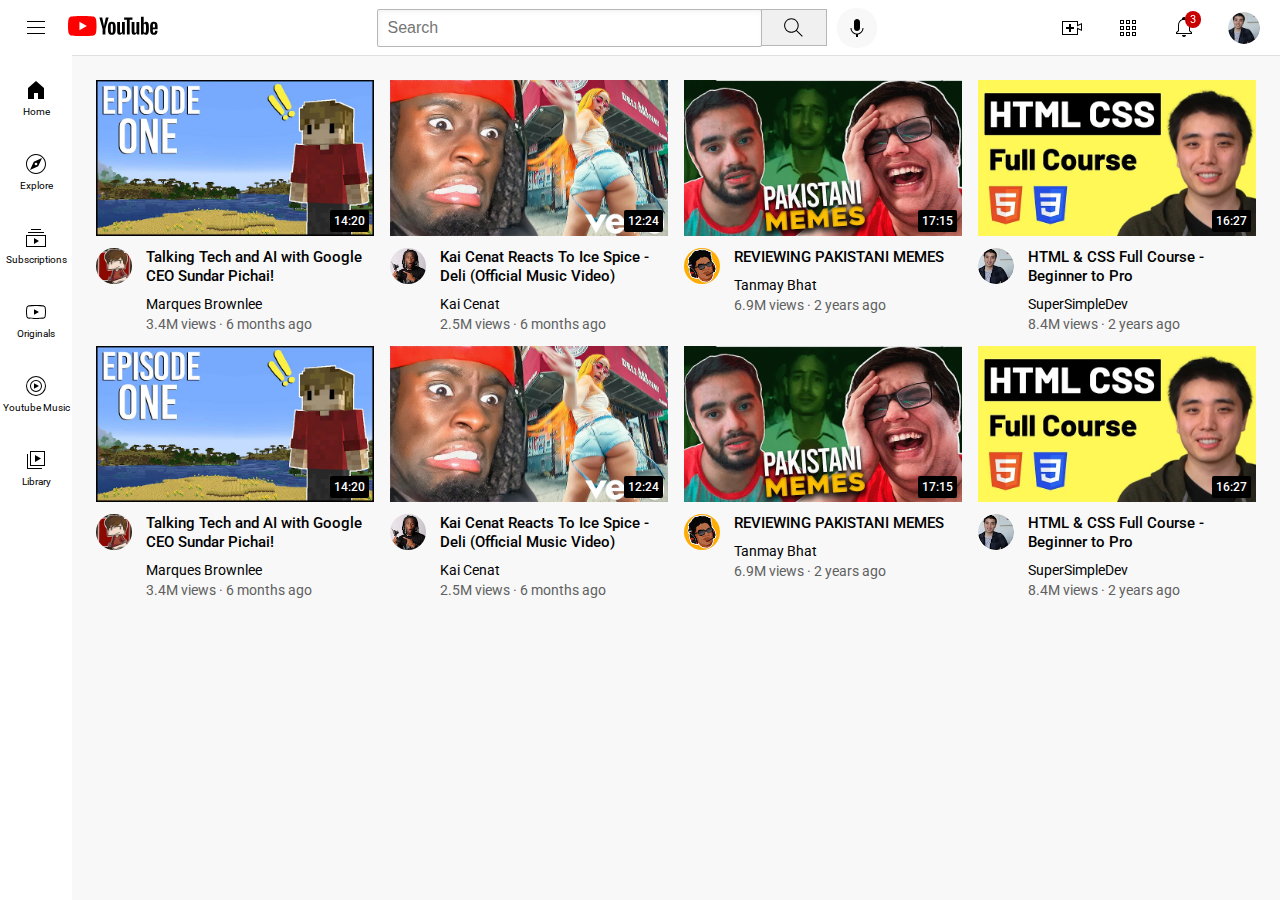
<file: index.html>
<!DOCTYPE html>
<html lang="en">
<head>
    <meta charset="UTF-8">
    <meta name="viewport" content="width=device-width, initial-scale=1.0">
    <title>Youtube</title>
    <link rel="preconnect" href="https://fonts.googleapis.com">
    <link rel="preconnect" href="https://fonts.gstatic.com" crossorigin>
    <link href="https://fonts.googleapis.com/css2?family=Roboto:wght@400;500;700&display=swap" rel="stylesheet">
    <link rel="stylesheet" href="styles/general.css">
    <link rel="stylesheet" href="styles/header.css">
    <link rel="stylesheet" href="styles/video.css">
    <link rel="stylesheet" href="styles/sidebar.css">
</head>
<body>
    <header class="header">
        <div class="left-section">
            <img class="hamburger-menu" src="icons/hamburger-menu.svg">
            <a href="https://www.youtube.com/">
                <img class="youtube-logo" src="icons/youtube-logo.svg">
            </a>
        </div>
        <div class="middle-section">
            <input class= "search" type="textbox" placeholder="Search">
            <button class="search-button">
                <img class="search-icon" src="icons/search.svg">
                <div class="tooltip">Search</div>
            </button>
        <!--Put postiion absolute inside a tootltip-->
            <button class="voice-search-button">
                <img class="voice-search-icon" src="icons/voice-search-icon.svg">
                <div class="tooltip">Search with your voice</div>
            </button>
        </div>
        <div class="right-section">
            <div class="upload-icon-container">
                <img class="upload" src="icons/upload.svg">
                <div class="tooltip">Create</div>
            </div>
            <div class="youtube-app-container">
                <img class="youtube-app" src="icons/youtube-apps.svg">
                <div class="tooltip">YouTube Apps</div>
            </div>
            <div class="notif-container">
                <div class="notification-container">
                    <img class="notification" src="icons/notifications.svg">
                    <div class="notification-count">3</div>
                </div>
                <div class="tooltip">Notifications</div>
            </div>
            <img class="current-user" src="channels/my-channel.jpeg">
        </div>
    </header>
    <nav class="sidebar">
        <div class="sidebar-link">
            <img src="icons/home.svg">
            <div>Home</div>
        </div>
        <div class="sidebar-link">
            <img src="icons/explore.svg">            
            <div>Explore</div>
        </div>
        <div class="sidebar-link">
            <img src="icons/subscriptions.svg">
            <div>Subscriptions</div>
        </div>
        <div class="sidebar-link">
            <img src="icons/originals.svg">
            <div>Originals</div>
        </div>
        <div class="sidebar-link">
            <img src="icons/youtube-music.svg">
            <div>Youtube Music</div>
        </div>
        <div class="sidebar-link">
            <img src="icons/library.svg">
            <div>Library</div>
        </div>
    </nav>
    <main>
        <section class="gridview">
            <div class="videopreview">
                <div class="thumbnail">
                    <a href="https://youtu.be/dQw4w9WgXcQ?si=FkHrEI2bfgfG5mwp" target="_blank">
                        <img class="thumb" src="thumbnails/html1.webp">
                    </a>
                    <div class="video-time">
                        14:20
                    </div>
                </div>
                <div class="videogrid">
                    <div class="chanpic">
                        <a href="https://youtu.be/dQw4w9WgXcQ?si=FkHrEI2bfgfG5mwp" target="_blank">
                            <img class="chanpic2" src="thumbnails/unnamed.jpg">
                        </a>
                    </div>
                    <div class="info">
                        <a href="https://youtu.be/dQw4w9WgXcQ?si=FkHrEI2bfgfG5mwp" target="_blank">
                            <p class="title">
                                Talking Tech and AI with Google CEO Sundar Pichai!
                            </p>
                            <p class="auth">Marques Brownlee</p>
                        </a>
                        <p class="stats">3.4M views &#183; 6 months ago </p>
                    </div>
                </div>
            </div>
            <div class="videopreview">
                <div class="thumbnail">
                    <a href="https://youtu.be/dQw4w9WgXcQ?si=FkHrEI2bfgfG5mwp" target="_blank">
                        <img class="thumb" src="thumbnails/hq720 (1).webp">
                    </a>
                    <div class="video-time">
                        12:24
                    </div>
                </div>
                <div class="videogrid">
                    <div class="chanpic">
                        <a href="https://youtu.be/dQw4w9WgXcQ?si=FkHrEI2bfgfG5mwp" target="_blank">
                            <img class="chanpic2" src="channels/channels4_profile.jpg">
                        </a>
                    </div>
                    <div class="info">
                        <a href="https://youtu.be/dQw4w9WgXcQ?si=FkHrEI2bfgfG5mwp" target="_blank">
                            <p class="title">
                                Kai Cenat Reacts To Ice Spice - Deli (Official Music Video)
                            </p>
                            <p class="auth">Kai Cenat</p>
                        </a>
                        <p class="stats">2.5M views &#183; 6 months ago </p>
                    </div>
                </div>
            </div>
            <div class="videopreview">
                <div class="thumbnail">
                    <a href="https://youtu.be/dQw4w9WgXcQ?si=FkHrEI2bfgfG5mwp" target="_blank">
                        <img class="thumb" src="thumbnails/hq720.webp">
                    </a>                
                        <div class="video-time">
                        17:15
                    </div>
                </div>
                <div class="videogrid">
                    <div class="chanpic">
                        <a href="https://youtu.be/dQw4w9WgXcQ?si=FkHrEI2bfgfG5mwp" target="_blank">
                            <img class="chanpic2" src="channels/channelstanmay_profile.jpg">
                        </a>
                    </div>
                    <div class="info">
                        <a href="https://youtu.be/dQw4w9WgXcQ?si=FkHrEI2bfgfG5mwp" target="_blank">
                            <p class="title">
                                REVIEWING PAKISTANI MEMES
                            </p>
                            <p class="auth">Tanmay Bhat</p>
                        </a>
                        <p class="stats">6.9M views &#183; 2 years ago </p>
                    </div>
                </div>
            </div>
            <div class="videopreview">
                <div class="thumbnail">
                    <a href="https://youtu.be/dQw4w9WgXcQ?si=FkHrEI2bfgfG5mwp" target="_blank">
                        <img class="thumb" src="thumbnails/4.webp">
                    </a>
                    <div class="video-time">
                        16:27
                    </div>
                </div>
                <div class="videogrid">
                    <div class="chanpic">
                        <a href="https://youtu.be/dQw4w9WgXcQ?si=FkHrEI2bfgfG5mwp" target="_blank">
                            <img class="chanpic2" src="channels/4.jpg">
                        </a>
                    </div>
                    <div class="info">
                        <a href="https://youtu.be/dQw4w9WgXcQ?si=FkHrEI2bfgfG5mwp" target="_blank">
                            <p class="title">
                                HTML & CSS Full Course - Beginner to Pro
                            </p>
                            <p class="auth">SuperSimpleDev</p>
                        </a>
                        <p class="stats">8.4M views &#183; 2 years ago </p>
                    </div>
                </div>
            </div>
            <div class="videopreview">
                <div class="thumbnail">
                    <a href="https://youtu.be/dQw4w9WgXcQ?si=FkHrEI2bfgfG5mwp" target="_blank">
                        <img class="thumb" src="thumbnails/html1.webp">
                    </a>
                    <div class="video-time">
                        14:20
                    </div>
                </div>
                <div class="videogrid">
                    <div class="chanpic">
                        <a href="https://youtu.be/dQw4w9WgXcQ?si=FkHrEI2bfgfG5mwp" target="_blank">
                            <img class="chanpic2" src="thumbnails/unnamed.jpg">
                        </a>
                    </div>
                    <div class="info">
                        <a href="https://youtu.be/dQw4w9WgXcQ?si=FkHrEI2bfgfG5mwp" target="_blank">
                            <p class="title">
                                Talking Tech and AI with Google CEO Sundar Pichai!
                            </p>
                            <p class="auth">Marques Brownlee</p>
                        </a>
                        <p class="stats">3.4M views &#183; 6 months ago </p>
                    </div>
                </div>
            </div>
            <div class="videopreview">
                <div class="thumbnail">
                    <a href="https://youtu.be/dQw4w9WgXcQ?si=FkHrEI2bfgfG5mwp" target="_blank">
                        <img class="thumb" src="thumbnails/hq720 (1).webp">
                    </a>
                    <div class="video-time">
                        12:24
                    </div>
                </div>
                <div class="videogrid">
                    <div class="chanpic">
                        <a href="https://youtu.be/dQw4w9WgXcQ?si=FkHrEI2bfgfG5mwp" target="_blank">
                            <img class="chanpic2" src="channels/channels4_profile.jpg">
                        </a>
                    </div>
                    <div class="info">
                        <a href="https://youtu.be/dQw4w9WgXcQ?si=FkHrEI2bfgfG5mwp" target="_blank">
                            <p class="title">
                                Kai Cenat Reacts To Ice Spice - Deli (Official Music Video)
                            </p>
                            <p class="auth">Kai Cenat</p>
                        </a>
                        <p class="stats">2.5M views &#183; 6 months ago </p>
                    </div>
                </div>
            </div>
            <div class="videopreview">
                <div class="thumbnail">
                    <a href="https://youtu.be/dQw4w9WgXcQ?si=FkHrEI2bfgfG5mwp" target="_blank">
                        <img class="thumb" src="thumbnails/hq720.webp">
                    </a>                
                        <div class="video-time">
                        17:15
                    </div>
                </div>
                <div class="videogrid">
                    <div class="chanpic">
                        <a href="https://youtu.be/dQw4w9WgXcQ?si=FkHrEI2bfgfG5mwp" target="_blank">
                            <img class="chanpic2" src="channels/channelstanmay_profile.jpg">
                        </a>
                    </div>
                    <div class="info">
                        <a href="https://youtu.be/dQw4w9WgXcQ?si=FkHrEI2bfgfG5mwp" target="_blank">
                            <p class="title">
                                REVIEWING PAKISTANI MEMES
                            </p>
                            <p class="auth">Tanmay Bhat</p>
                        </a>
                        <p class="stats">6.9M views &#183; 2 years ago </p>
                    </div>
                </div>
            </div>
            <div class="videopreview">
                <div class="thumbnail">
                    <a href="https://youtu.be/dQw4w9WgXcQ?si=FkHrEI2bfgfG5mwp" target="_blank">
                        <img class="thumb" src="thumbnails/4.webp">
                    </a>
                    <div class="video-time">
                        16:27
                    </div>
                </div>
                <div class="videogrid">
                    <div class="chanpic">
                        <a href="https://youtu.be/dQw4w9WgXcQ?si=FkHrEI2bfgfG5mwp" target="_blank">
                            <img class="chanpic2" src="channels/4.jpg">
                        </a>
                    </div>
                    <div class="info">
                        <a href="https://youtu.be/dQw4w9WgXcQ?si=FkHrEI2bfgfG5mwp" target="_blank">
                            <p class="title">
                                HTML & CSS Full Course - Beginner to Pro
                            </p>
                            <p class="auth">SuperSimpleDev</p>
                        </a>
                        <p class="stats">8.4M views &#183; 2 years ago </p>
                    </div>
                </div>
            </div>
        </section>
    </main>
</body>
</body>
</html>
</file>
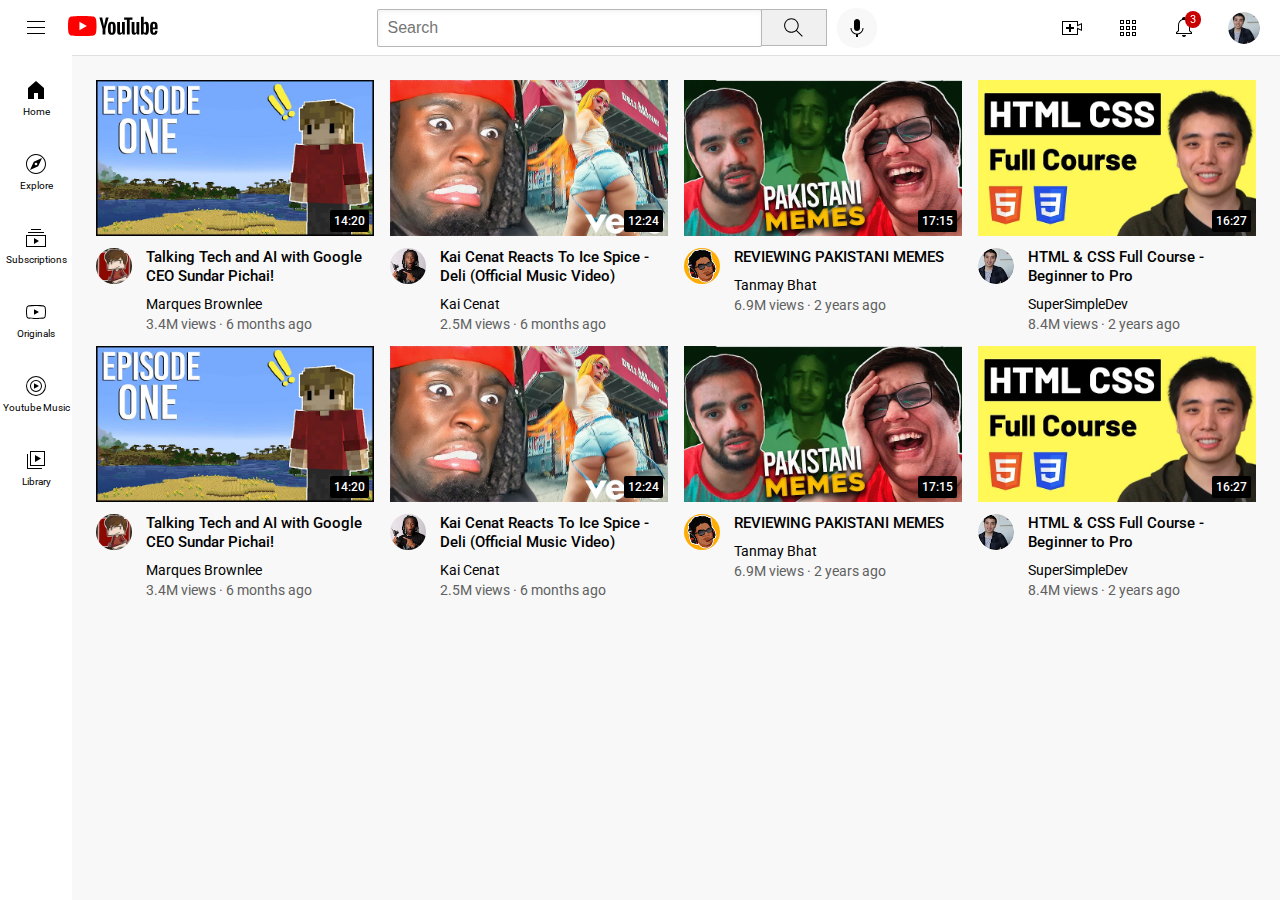
<file: youtube.html>
<!DOCTYPE html>
<html lang="en">
<head>
    <meta charset="UTF-8">
    <meta name="viewport" content="width=device-width, initial-scale=1.0">
    <title>Youtube</title>
    <link rel="preconnect" href="https://fonts.googleapis.com">
    <link rel="preconnect" href="https://fonts.gstatic.com" crossorigin>
    <link href="https://fonts.googleapis.com/css2?family=Roboto:wght@400;500;700&display=swap" rel="stylesheet">
    <link rel="stylesheet" href="styles/general.css">
    <link rel="stylesheet" href="styles/header.css">
    <link rel="stylesheet" href="styles/video.css">
    <link rel="stylesheet" href="styles/sidebar.css">
</head>
<body>
    <header class="header">
        <div class="left-section">
            <img class="hamburger-menu" src="icons/hamburger-menu.svg">
            <a href="https://www.youtube.com/">
                <img class="youtube-logo" src="icons/youtube-logo.svg">
            </a>
        </div>
        <div class="middle-section">
            <input class= "search" type="textbox" placeholder="Search">
            <button class="search-button">
                <img class="search-icon" src="icons/search.svg">
                <div class="tooltip">Search</div>
            </button>
        <!--Put postiion absolute inside a tootltip-->
            <button class="voice-search-button">
                <img class="voice-search-icon" src="icons/voice-search-icon.svg">
                <div class="tooltip">Search with your voice</div>
            </button>
        </div>
        <div class="right-section">
            <div class="upload-icon-container">
                <img class="upload" src="icons/upload.svg">
                <div class="tooltip">Create</div>
            </div>
            <div class="youtube-app-container">
                <img class="youtube-app" src="icons/youtube-apps.svg">
                <div class="tooltip">YouTube Apps</div>
            </div>
            <div class="notif-container">
                <div class="notification-container">
                    <img class="notification" src="icons/notifications.svg">
                    <div class="notification-count">3</div>
                </div>
                <div class="tooltip">Notifications</div>
            </div>
            <img class="current-user" src="channels/my-channel.jpeg">
        </div>
    </header>
    <nav class="sidebar">
        <div class="sidebar-link">
            <img src="icons/home.svg">
            <div>Home</div>
        </div>
        <div class="sidebar-link">
            <img src="icons/explore.svg">            
            <div>Explore</div>
        </div>
        <div class="sidebar-link">
            <img src="icons/subscriptions.svg">
            <div>Subscriptions</div>
        </div>
        <div class="sidebar-link">
            <img src="icons/originals.svg">
            <div>Originals</div>
        </div>
        <div class="sidebar-link">
            <img src="icons/youtube-music.svg">
            <div>Youtube Music</div>
        </div>
        <div class="sidebar-link">
            <img src="icons/library.svg">
            <div>Library</div>
        </div>
    </nav>
    <main>
        <section class="gridview">
            <div class="videopreview">
                <div class="thumbnail">
                    <a href="https://youtu.be/dQw4w9WgXcQ?si=FkHrEI2bfgfG5mwp" target="_blank">
                        <img class="thumb" src="thumbnails/html1.webp">
                    </a>
                    <div class="video-time">
                        14:20
                    </div>
                </div>
                <div class="videogrid">
                    <div class="chanpic">
                        <a href="https://youtu.be/dQw4w9WgXcQ?si=FkHrEI2bfgfG5mwp" target="_blank">
                            <img class="chanpic2" src="thumbnails/unnamed.jpg">
                        </a>
                    </div>
                    <div class="info">
                        <a href="https://youtu.be/dQw4w9WgXcQ?si=FkHrEI2bfgfG5mwp" target="_blank">
                            <p class="title">
                                Talking Tech and AI with Google CEO Sundar Pichai!
                            </p>
                            <p class="auth">Marques Brownlee</p>
                        </a>
                        <p class="stats">3.4M views &#183; 6 months ago </p>
                    </div>
                </div>
            </div>
            <div class="videopreview">
                <div class="thumbnail">
                    <a href="https://youtu.be/dQw4w9WgXcQ?si=FkHrEI2bfgfG5mwp" target="_blank">
                        <img class="thumb" src="thumbnails/hq720 (1).webp">
                    </a>
                    <div class="video-time">
                        12:24
                    </div>
                </div>
                <div class="videogrid">
                    <div class="chanpic">
                        <a href="https://youtu.be/dQw4w9WgXcQ?si=FkHrEI2bfgfG5mwp" target="_blank">
                            <img class="chanpic2" src="channels/channels4_profile.jpg">
                        </a>
                    </div>
                    <div class="info">
                        <a href="https://youtu.be/dQw4w9WgXcQ?si=FkHrEI2bfgfG5mwp" target="_blank">
                            <p class="title">
                                Kai Cenat Reacts To Ice Spice - Deli (Official Music Video)
                            </p>
                            <p class="auth">Kai Cenat</p>
                        </a>
                        <p class="stats">2.5M views &#183; 6 months ago </p>
                    </div>
                </div>
            </div>
            <div class="videopreview">
                <div class="thumbnail">
                    <a href="https://youtu.be/dQw4w9WgXcQ?si=FkHrEI2bfgfG5mwp" target="_blank">
                        <img class="thumb" src="thumbnails/hq720.webp">
                    </a>                
                        <div class="video-time">
                        17:15
                    </div>
                </div>
                <div class="videogrid">
                    <div class="chanpic">
                        <a href="https://youtu.be/dQw4w9WgXcQ?si=FkHrEI2bfgfG5mwp" target="_blank">
                            <img class="chanpic2" src="channels/channelstanmay_profile.jpg">
                        </a>
                    </div>
                    <div class="info">
                        <a href="https://youtu.be/dQw4w9WgXcQ?si=FkHrEI2bfgfG5mwp" target="_blank">
                            <p class="title">
                                REVIEWING PAKISTANI MEMES
                            </p>
                            <p class="auth">Tanmay Bhat</p>
                        </a>
                        <p class="stats">6.9M views &#183; 2 years ago </p>
                    </div>
                </div>
            </div>
            <div class="videopreview">
                <div class="thumbnail">
                    <a href="https://youtu.be/dQw4w9WgXcQ?si=FkHrEI2bfgfG5mwp" target="_blank">
                        <img class="thumb" src="thumbnails/4.webp">
                    </a>
                    <div class="video-time">
                        16:27
                    </div>
                </div>
                <div class="videogrid">
                    <div class="chanpic">
                        <a href="https://youtu.be/dQw4w9WgXcQ?si=FkHrEI2bfgfG5mwp" target="_blank">
                            <img class="chanpic2" src="channels/4.jpg">
                        </a>
                    </div>
                    <div class="info">
                        <a href="https://youtu.be/dQw4w9WgXcQ?si=FkHrEI2bfgfG5mwp" target="_blank">
                            <p class="title">
                                HTML & CSS Full Course - Beginner to Pro
                            </p>
                            <p class="auth">SuperSimpleDev</p>
                        </a>
                        <p class="stats">8.4M views &#183; 2 years ago </p>
                    </div>
                </div>
            </div>
            <div class="videopreview">
                <div class="thumbnail">
                    <a href="https://youtu.be/dQw4w9WgXcQ?si=FkHrEI2bfgfG5mwp" target="_blank">
                        <img class="thumb" src="thumbnails/html1.webp">
                    </a>
                    <div class="video-time">
                        14:20
                    </div>
                </div>
                <div class="videogrid">
                    <div class="chanpic">
                        <a href="https://youtu.be/dQw4w9WgXcQ?si=FkHrEI2bfgfG5mwp" target="_blank">
                            <img class="chanpic2" src="thumbnails/unnamed.jpg">
                        </a>
                    </div>
                    <div class="info">
                        <a href="https://youtu.be/dQw4w9WgXcQ?si=FkHrEI2bfgfG5mwp" target="_blank">
                            <p class="title">
                                Talking Tech and AI with Google CEO Sundar Pichai!
                            </p>
                            <p class="auth">Marques Brownlee</p>
                        </a>
                        <p class="stats">3.4M views &#183; 6 months ago </p>
                    </div>
                </div>
            </div>
            <div class="videopreview">
                <div class="thumbnail">
                    <a href="https://youtu.be/dQw4w9WgXcQ?si=FkHrEI2bfgfG5mwp" target="_blank">
                        <img class="thumb" src="thumbnails/hq720 (1).webp">
                    </a>
                    <div class="video-time">
                        12:24
                    </div>
                </div>
                <div class="videogrid">
                    <div class="chanpic">
                        <a href="https://youtu.be/dQw4w9WgXcQ?si=FkHrEI2bfgfG5mwp" target="_blank">
                            <img class="chanpic2" src="channels/channels4_profile.jpg">
                        </a>
                    </div>
                    <div class="info">
                        <a href="https://youtu.be/dQw4w9WgXcQ?si=FkHrEI2bfgfG5mwp" target="_blank">
                            <p class="title">
                                Kai Cenat Reacts To Ice Spice - Deli (Official Music Video)
                            </p>
                            <p class="auth">Kai Cenat</p>
                        </a>
                        <p class="stats">2.5M views &#183; 6 months ago </p>
                    </div>
                </div>
            </div>
            <div class="videopreview">
                <div class="thumbnail">
                    <a href="https://youtu.be/dQw4w9WgXcQ?si=FkHrEI2bfgfG5mwp" target="_blank">
                        <img class="thumb" src="thumbnails/hq720.webp">
                    </a>                
                        <div class="video-time">
                        17:15
                    </div>
                </div>
                <div class="videogrid">
                    <div class="chanpic">
                        <a href="https://youtu.be/dQw4w9WgXcQ?si=FkHrEI2bfgfG5mwp" target="_blank">
                            <img class="chanpic2" src="channels/channelstanmay_profile.jpg">
                        </a>
                    </div>
                    <div class="info">
                        <a href="https://youtu.be/dQw4w9WgXcQ?si=FkHrEI2bfgfG5mwp" target="_blank">
                            <p class="title">
                                REVIEWING PAKISTANI MEMES
                            </p>
                            <p class="auth">Tanmay Bhat</p>
                        </a>
                        <p class="stats">6.9M views &#183; 2 years ago </p>
                    </div>
                </div>
            </div>
            <div class="videopreview">
                <div class="thumbnail">
                    <a href="https://youtu.be/dQw4w9WgXcQ?si=FkHrEI2bfgfG5mwp" target="_blank">
                        <img class="thumb" src="thumbnails/4.webp">
                    </a>
                    <div class="video-time">
                        16:27
                    </div>
                </div>
                <div class="videogrid">
                    <div class="chanpic">
                        <a href="https://youtu.be/dQw4w9WgXcQ?si=FkHrEI2bfgfG5mwp" target="_blank">
                            <img class="chanpic2" src="channels/4.jpg">
                        </a>
                    </div>
                    <div class="info">
                        <a href="https://youtu.be/dQw4w9WgXcQ?si=FkHrEI2bfgfG5mwp" target="_blank">
                            <p class="title">
                                HTML & CSS Full Course - Beginner to Pro
                            </p>
                            <p class="auth">SuperSimpleDev</p>
                        </a>
                        <p class="stats">8.4M views &#183; 2 years ago </p>
                    </div>
                </div>
            </div>
        </section>
    </main>
</body>
</body>
</html>
</file>
<file: styles/general.css>
p{
    margin-top: 0;
    margin-bottom: 0;
}
body{
    /*Inheritence*/
    margin: 0px;
    padding-top: 80px;
    padding-left: 96px;
    padding-right: 24px;
    background-color: rgb(248, 248, 248);
    font-family: Roboto, Arial;
    height: 800px;
}
</file>
<file: styles/header.css>
.header{
    height: 55px;
    display: flex;
    flex-direction: row;
    justify-content: space-between;
    position: fixed;
    top: 0px;
    left: 0px;
    right: 0px;
    z-index: 100;
    background-color: white;
    border-bottom-width: 1px ;
    border-bottom-style: solid;
    border-bottom-color: rgb(223, 223, 223);
}
.left-section{
    display: flex;
    align-items: center;
}
.hamburger-menu{
    height: 24px;
    margin-left: 24px;
    margin-right: 20px;
}
.youtube-logo{
    height: 20px;
}
.middle-section{
    flex: 1;
    margin-left: 70px;
    margin-right: 35px;
    max-width: 500px;
    display: flex;
    align-items: center;
}
.search{
    flex: 1;
    height: 34px;
    padding-left: 10px;
    font-size: 16px;
    border-width: 1px;
    border-style: solid;
    border-color: rgb(183, 183, 183);
    border-radius: 2px;
    box-shadow: inset 1px 2px 5px rgba(0,0,0,0.05);
    width: 0;
}
.search-icon{
    height: 25px;
}
.search::placeholder{
    font-size: 16px;
}
.search-button{
    height: 37px;
    width: 66px;
    background-color: rgb(240,240,240);
    border: 1px solid rgb(183, 183, 183);
    margin-left: -1px;
    margin-right: 10px;
}
.search-button, .voice-search-button,
.upload-icon-container, .youtube-app-container,
.notif-container{
    position: relative;
    cursor: pointer;
    display: flex;
    justify-content: center;
    align-items: center;
}
.search-button .tooltip, 
.voice-search-button .tooltip,
.upload-icon-container .tooltip,
.youtube-app-container .tooltip,
.notif-container .tooltip{
    position: absolute;
    background-color: gray;
    color: white;
    padding-top: 4px;
    padding-right: 4px;
    padding-left: 4px;
    padding-bottom: 4px;
    border-radius: 2px;
    bottom: -30px;
    opacity: 0;
    transition: opacity 0.15s;
    pointer-events: none;
    white-space: nowrap;
    font-size: 13px;
}
.search-button:hover .tooltip,
.voice-search-button:hover .tooltip,
.upload-icon-container:hover .tooltip,
.youtube-app-container:hover .tooltip,
.notif-container:hover .tooltip{
    opacity: 1;
}
.voice-search-button{
    height: 40px;
    width: 40px;
    border-radius: 19px;
    border: none;
    background-color: rgb(248, 248, 248);
    ;
}
.voice-search-icon{
    height: 24px;
}
.right-section{
    width: 200px;
    margin-right: 20px;
    display: flex;
    align-items: center;
    justify-content: space-between;
    flex-shrink: 0;
}
.upload{
    height: 24px;
}
.youtube-app{
    height: 24px;
}
.notification-container{
    position: relative;
    padding-top: 2px;
}
.notification-count{
    position: absolute;
    background-color: rgb(200, 0, 0);
    color: white;
    top: -2px;
    right: -5px;
    font-size: 11px;
    padding-left: 5px;
    padding-right: 5px;
    padding-top: 2px;
    padding-bottom: 2px;
    border-radius: 10px;
}
.notification{
    height:24px;
}
.current-user{
    height: 32px;
    border-radius: 16px;
}
</file>
<file: styles/video.css>
a, a:hover, a:visited, a:active {
    color: inherit;
    text-decoration: none;
   }
.thumb{
    width:100%;
}
.videogrid{
    display:grid;
    grid-template-columns: 50px 1fr;
}
.chanpic2{
    width:36px;
    border-radius: 50px;
}
.title{
    margin-top: 0;
    width: 100%;
    font-size: 15px;
    font-weight: 500;
    line-height: 19px;
    margin-bottom: 10px;
}
.thumbnail{
    margin-bottom: 8px;
    position: relative;
}
.stats{
    font-size: 14px;
    color: rgb(96, 96, 96);
}
.auth{
    margin-bottom: 4px;
    font-size: 14px;
}
.gridview{
    display:grid;
    grid-template-columns: 1fr 1fr 1fr;
    column-gap: 16px;
    row-gap: 14px;
}
@media (max-width: 750px) {
    .gridview{
        grid-template-columns: 1fr 1fr;
    }
}
@media (min-width: 751px) and (max-width: 999px) {
    .gridview{
        grid-template-columns: 1fr 1fr;
    }
}
@media (min-width: 1000px) {
    .gridview{
        grid-template-columns: 1fr 1fr 1fr 1fr;
    }
}

.video-time{
    font-size: 12px;
    font-weight: 500;
    background-color: black;
    color: white;
    position: absolute;
    bottom: 8px;
    right: 5px;
    padding: 4px;
    border-radius: 2px;
}
</file>
<file: styles/sidebar.css>
.sidebar{
    position: fixed;
    left: 0;
    bottom: 0;
    top: 55px;
    background-color: white;
    width: 72px;
    z-index: 200;
    padding-top: 5px;
}
.sidebar-link{
    height: 74px;
    display: flex;
    justify-content: center;
    align-items: center;
    flex-direction: column;
    cursor: pointer;
}
.sidebar-link:hover{
    background-color: rgb(234, 234, 234);
}

.sidebar-link img{
    height: 24px;
    margin-bottom: 4px;
}
.sidebar-link div{
    font-size: 10px;
}
</file>
